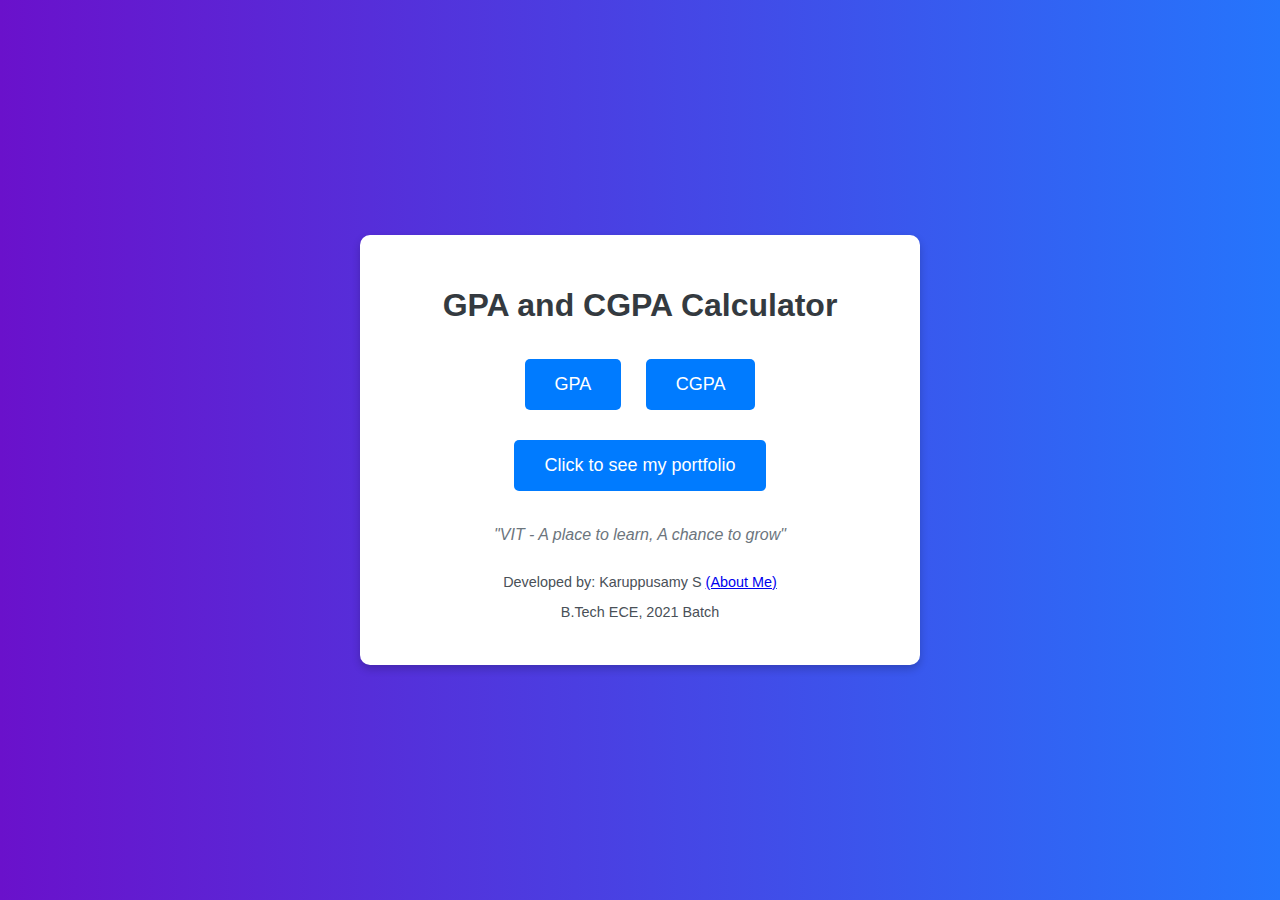
<file: index.html>
<!DOCTYPE html>
<html lang="en">
<head>
    <meta charset="UTF-8">
    <meta name="viewport" content="width=device-width, initial-scale=1.0">
    <title>GPA and CGPA Calculator</title>
    <link rel="stylesheet" href="styles.css">
</head>
<body>
    <div class="container">
        <h1>GPA and CGPA Calculator</h1>
        <a href="gpa.html" class="button">GPA</a>
        <a href="cgpa.html" class="button">CGPA</a>
        <a href="portfolio.html" class="button">Click to see my portfolio</a>
        <p class="quote">"VIT - A place to learn, A chance to grow"</p>
        <div class="developer">
            <p>Developed by: Karuppusamy S <a href="#" id="about-link">(About Me)</a></p>
            <p>B.Tech ECE, 2021 Batch</p>
        </div>
    </div>
    <script src="script.js"></script>
</body>
</html>
</file>
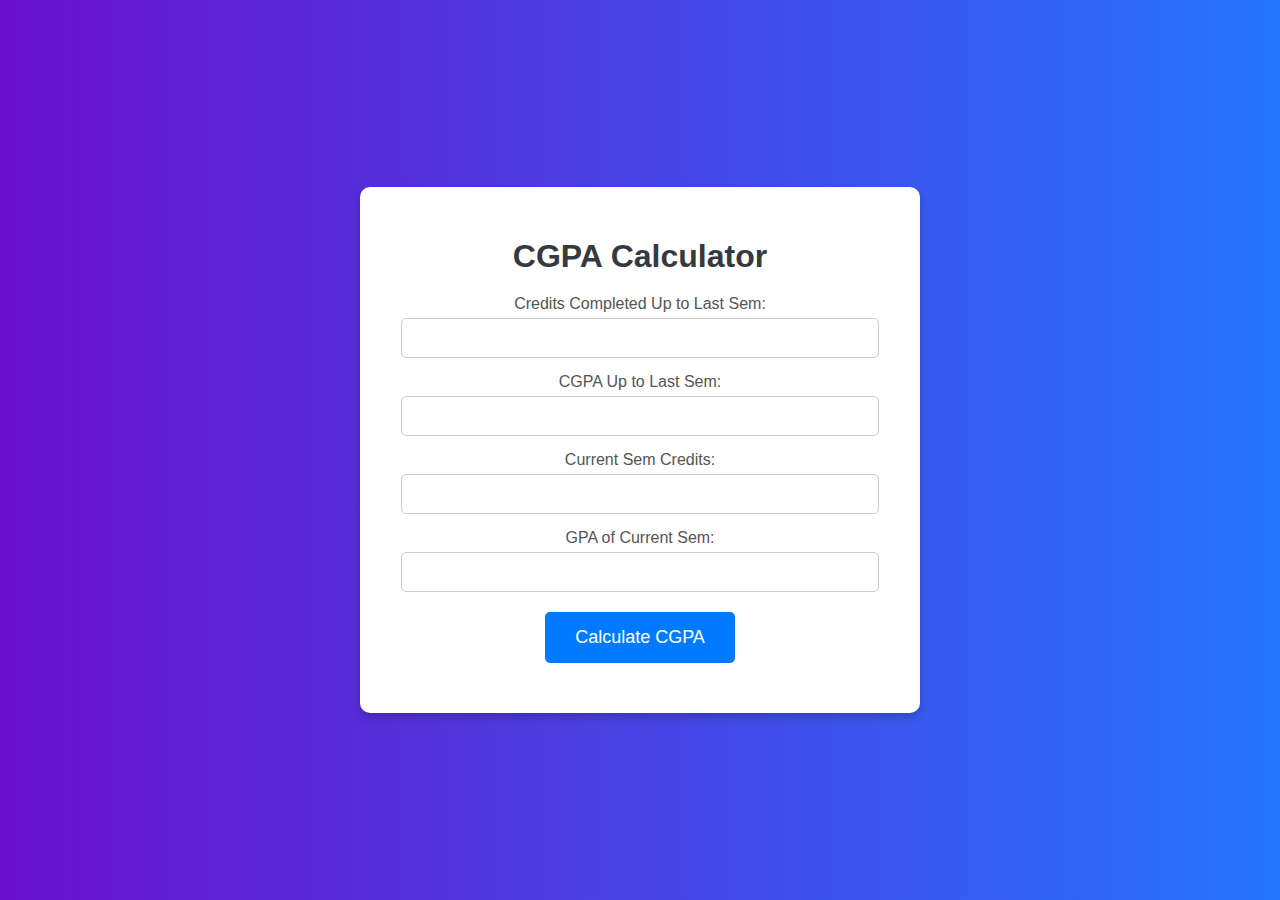
<file: cgpa.html>
<!DOCTYPE html>
<html lang="en">
<head>
    <meta charset="UTF-8">
    <meta name="viewport" content="width=device-width, initial-scale=1.0">
    <title>CGPA Calculator</title>
    <link rel="stylesheet" href="cgpastyles.css">
</head>
<body>
    <div class="container">
        <h1>CGPA Calculator</h1>
        <div class="form-group">
            <label for="completedCredits">Credits Completed Up to Last Sem:</label>
            <input type="number" id="completedCredits" class="input-field" min="0">
        </div>
        <div class="form-group">
            <label for="lastCgpa">CGPA Up to Last Sem:</label>
            <input type="number" id="lastCgpa" class="input-field" step="0.01" min="0" max="10">
        </div>
        <div class="form-group">
            <label for="currentCredits">Current Sem Credits:</label>
            <input type="number" id="currentCredits" class="input-field" min="0">
        </div>
        <div class="form-group">
            <label for="currentGpa">GPA of Current Sem:</label>
            <input type="number" id="currentGpa" class="input-field" step="0.01" min="0" max="10">
        </div>
        <button class="button" onclick="calculateCgpa()">Calculate CGPA</button>
        <div class="result" id="result-container">
            <h2>Your CGPA is: <span id="cgpaResult"></span></h2>
        </div>
        <div class="error" id="error-container"></div>
    </div>
    <script src="script.js"></script>
</body>
</html>
</file>
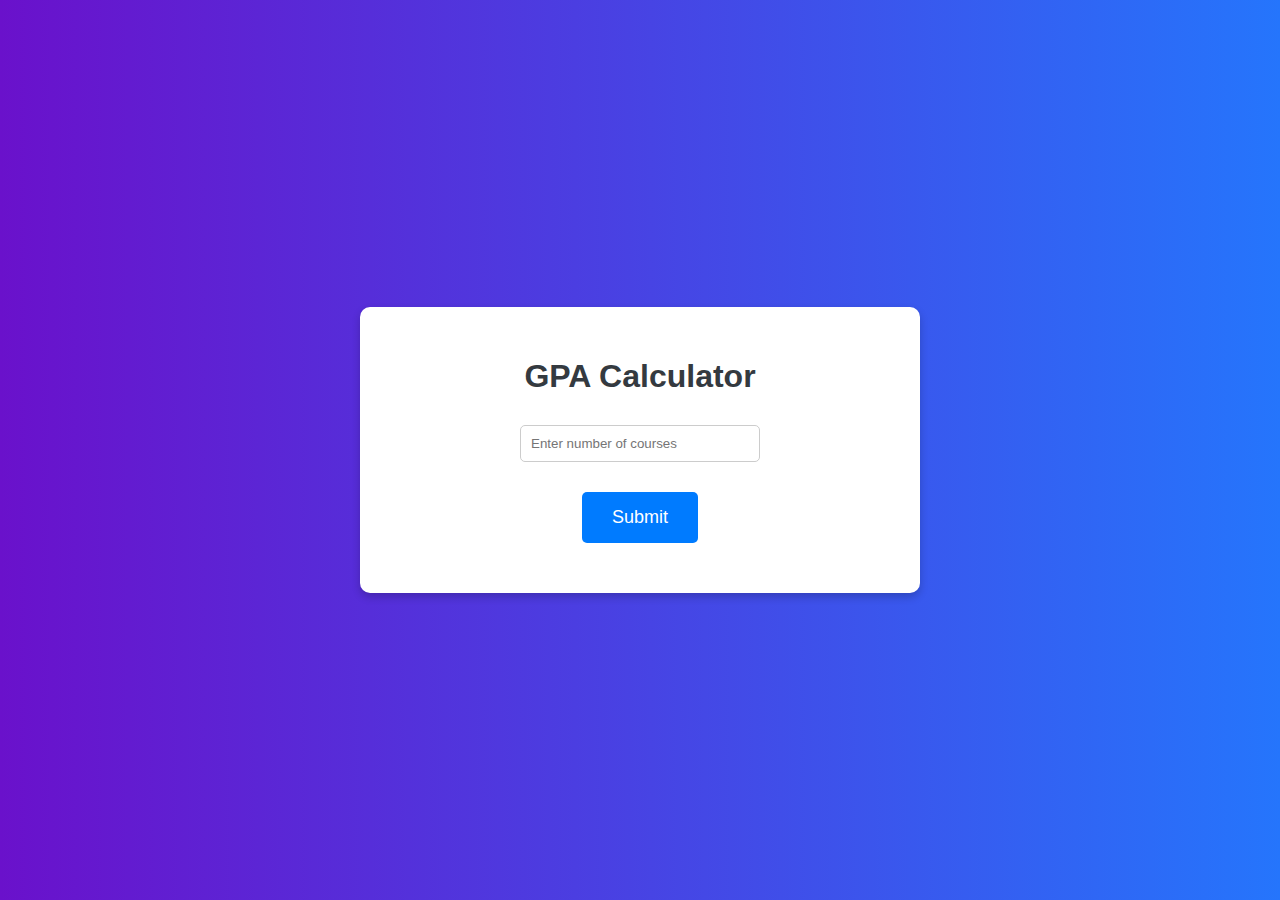
<file: gpa.html>
<!DOCTYPE html>
<html lang="en">
<head>
    <meta charset="UTF-8">
    <meta name="viewport" content="width=device-width, initial-scale=1.0">
    <title>GPA Calculator</title>
    <link rel="stylesheet" href="gpastyles.css">
</head>
<body>
    <div class="container">
        <h1>GPA Calculator</h1>
        <div id="course-inputs">
            <input type="number" step="0.01" class="input-field" id="num-courses" placeholder="Enter number of courses">
            <button class="button" onclick="generateCourseInputs()">Submit</button>
        </div>
        <div id="courses-container"></div>
        <button class="button" style="display:none;" id="calculate-button" onclick="calculateGPA()">Calculate GPA</button>
        <p id="result" class="result"></p>
        <p id="error" class="error"></p>
    </div>
    <script src="script.js"></script>
</body>
</html>
</file>
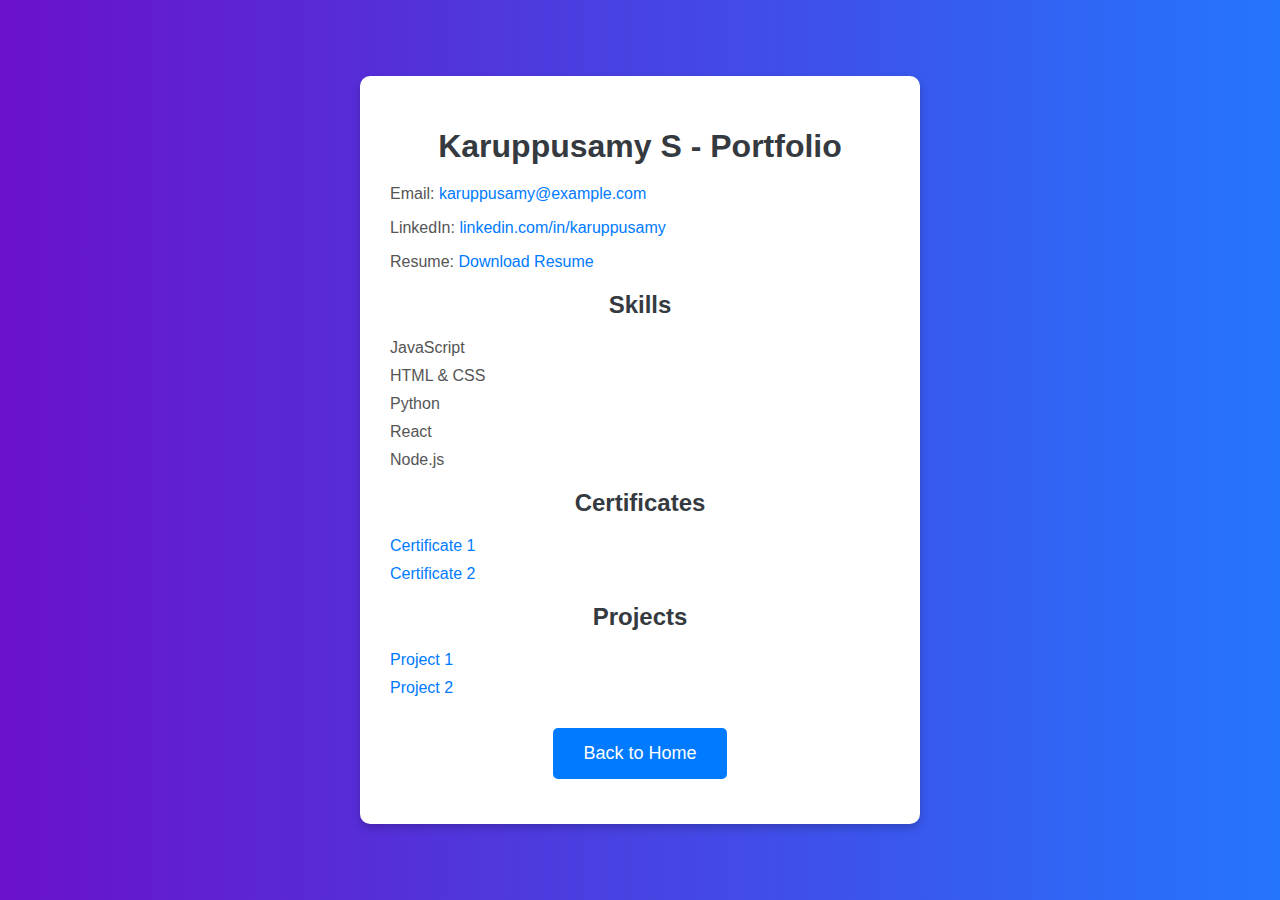
<file: portfolio.html>
<!DOCTYPE html>
<html lang="en">
<head>
    <meta charset="UTF-8">
    <meta name="viewport" content="width=device-width, initial-scale=1.0">
    <title>Karuppusamy S - Portfolio</title>
    <link rel="stylesheet" href="portstyles.css">
</head>
<body>
    <div class="container">
        <h1>Karuppusamy S - Portfolio</h1>
        <p>Email: <a href="mailto:karuppusamy@example.com">karuppusamy@example.com</a></p>
        <p>LinkedIn: <a href="https://www.linkedin.com/in/karuppusamy" target="_blank">linkedin.com/in/karuppusamy</a></p>
        <p>Resume: <a href="resume.pdf" target="_blank">Download Resume</a></p>
        <h2>Skills</h2>
        <ul>
            <li>JavaScript</li>
            <li>HTML & CSS</li>
            <li>Python</li>
            <li>React</li>
            <li>Node.js</li>
        </ul>
        <h2>Certificates</h2>
        <ul>
            <li><a href="certificate1.pdf" target="_blank">Certificate 1</a></li>
            <li><a href="certificate2.pdf" target="_blank">Certificate 2</a></li>
        </ul>
        <h2>Projects</h2>
        <ul>
            <li><a href="https://github.com/karuppusamy/project1" target="_blank">Project 1</a></li>
            <li><a href="https://github.com/karuppusamy/project2" target="_blank">Project 2</a></li>
        </ul>
        <a href="index.html" class="button">Back to Home</a>
    </div>
</body>
</html>
</file>
<file: styles.css>
/* Add this to your existing styles.css file */

body {
    font-family: Arial, sans-serif;
    background: linear-gradient(to right, #6a11cb, #2575fc);
    display: flex;
    justify-content: center;
    align-items: center;
    height: 100vh;
    margin: 0;
}

.container {
    text-align: center;
    background-color: #fff;
    padding: 30px;
    box-shadow: 0 4px 8px rgba(0, 0, 0, 0.2);
    border-radius: 10px;
    max-width: 500px;
    width: 100%;
    animation: fadeIn 1.5s ease-in-out;
}

h1 {
    margin-bottom: 20px;
    font-size: 2em;
    color: #343a40;
}

.button {
    display: inline-block;
    margin: 15px 10px;
    padding: 15px 30px;
    font-size: 18px;
    color: #fff;
    background-color: #007bff;
    border: none;
    border-radius: 5px;
    cursor: pointer;
    text-decoration: none;
    transition: transform 0.3s ease, background-color 0.3s ease;
}

.button:hover {
    background-color: #0056b3;
    transform: translateY(-5px);
}

.quote {
    font-style: italic;
    color: #6c757d;
    margin: 20px 0;
}

.developer {
    margin-top: 30px;
    font-size: 0.9em;
    color: #495057;
}

@keyframes fadeIn {
    0% { opacity: 0; }
    100% { opacity: 1; }
}

/* Modal styles */
.modal {
    display: none; 
    position: fixed; 
    z-index: 1; 
    left: 0;
    top: 0;
    width: 100%; 
    height: 100%; 
    overflow: auto; 
    background-color: rgb(0,0,0); 
    background-color: rgba(0,0,0,0.4); 
    padding-top: 60px; 
}

.modal-content {
    background-color: #fefefe;
    margin: 5% auto; 
    padding: 20px;
    border: 1px solid #888;
    width: 80%; 
    max-width: 500px; 
    border-radius: 10px;
}

.close-button {
    color: #aaa;
    float: right;
    font-size: 28px;
    font-weight: bold;
}

.close-button:hover,
.close-button:focus {
    color: black;
    text-decoration: none;
    cursor: pointer;
}
</file>
<file: cgpastyles.css>
body {
    font-family: Arial, sans-serif;
    background: linear-gradient(to right, #6a11cb, #2575fc);
    display: flex;
    justify-content: center;
    align-items: center;
    height: 100vh;
    margin: 0;
}

.container {
    text-align: center;
    background-color: #fff;
    padding: 30px;
    box-shadow: 0 4px 8px rgba(0, 0, 0, 0.2);
    border-radius: 10px;
    max-width: 500px;
    width: 90%;
    animation: fadeIn 1.5s ease-in-out;
}

h1 {
    margin-bottom: 20px;
    font-size: 2em;
    color: #343a40;
}

.form-group {
    margin-bottom: 15px;
}

label {
    display: block;
    margin-bottom: 5px;
    color: #555;
}

.input-field {
    width: calc(100% - 22px); /* Ensuring consistent width */
    padding: 10px;
    margin: 0 auto;
    border: 1px solid #ccc;
    border-radius: 5px;
    box-sizing: border-box;
    font-size: 16px;
}

.button {
    display: block;
    margin: 20px auto;
    padding: 15px 30px;
    font-size: 18px;
    color: #fff;
    background-color: #007bff;
    border: none;
    border-radius: 5px;
    cursor: pointer;
    text-decoration: none;
    transition: transform 0.3s ease, background-color 0.3s ease;
}

.button:hover {
    background-color: #0056b3;
    transform: translateY(-5px);
}

.result, .error {
    margin-top: 20px;
    font-size: 1.2em;
    display: none; /* Hide by default */
}

.result {
    color: #28a745;
}

.error {
    color: #dc3545;
}

@keyframes fadeIn {
    0% { opacity: 0; }
    100% { opacity: 1; }
}

@media only screen and (min-width: 768px) {
    .container {
        width: 70%;
    }
}
</file>
<file: gpastyles.css>
body {
    font-family: Arial, sans-serif;
    background: linear-gradient(to right, #6a11cb, #2575fc);
    display: flex;
    justify-content: center;
    align-items: center;
    height: 100vh;
    margin: 0;
}

.container {
    text-align: center;
    background-color: #fff;
    padding: 30px;
    box-shadow: 0 4px 8px rgba(0, 0, 0, 0.2);
    border-radius: 10px;
    max-width: 500px;
    width: 90%;
    animation: fadeIn 1.5s ease-in-out;
}

h1 {
    margin-bottom: 20px;
    font-size: 2em;
    color: #343a40;
}

.input-field, .grade-field {
    width: 48%;
    padding: 10px;
    margin: 10px 1%;
    border: 1px solid #ccc;
    border-radius: 5px;
    box-sizing: border-box;
}

.button {
    display: block;
    margin: 20px auto;
    padding: 15px 30px;
    font-size: 18px;
    color: #fff;
    background-color: #007bff;
    border: none;
    border-radius: 5px;
    cursor: pointer;
    text-decoration: none;
    transition: transform 0.3s ease, background-color 0.3s ease;
}

.button:hover {
    background-color: #0056b3;
    transform: translateY(-5px);
}

.result {
    margin-top: 20px;
    font-size: 1.2em;
    color: #28a745;
}

.error {
    margin-top: 20px;
    font-size: 1.2em;
    color: #dc3545;
}

@keyframes fadeIn {
    0% { opacity: 0; }
    100% { opacity: 1; }
}

@media only screen and (min-width: 768px) {
    .container {
        width: 70%;
    }
}

.course-input-row {
    display: flex;
    justify-content: space-between;
    margin-bottom: 10px;
}
</file>
<file: portstyles.css>
body {
    font-family: Arial, sans-serif;
    background: linear-gradient(to right, #6a11cb, #2575fc);
    display: flex;
    justify-content: center;
    align-items: center;
    height: 100vh;
    margin: 0;
}

.container {
    text-align: center;
    background-color: #fff;
    padding: 30px;
    box-shadow: 0 4px 8px rgba(0, 0, 0, 0.2);
    border-radius: 10px;
    max-width: 500px;
    width: 100%;
    animation: fadeIn 1.5s ease-in-out;
}

h1 {
    margin-bottom: 20px;
    font-size: 2em;
    color: #343a40;
}

h2 {
    margin-top: 20px;
    color: #343a40;
}

p, ul {
    text-align: left;
    color: #555;
}

ul {
    list-style-type: none;
    padding: 0;
}

ul li {
    margin: 10px 0;
}

a {
    color: #007bff;
    text-decoration: none;
}

a:hover {
    text-decoration: underline;
}

.button {
    display: inline-block;
    margin: 15px 10px;
    padding: 15px 30px;
    font-size: 18px;
    color: #fff;
    background-color: #007bff;
    border: none;
    border-radius: 5px;
    cursor: pointer;
    text-decoration: none;
    transition: transform 0.3s ease, background-color 0.3s ease;
}

.button:hover {
    background-color: #0056b3;
    transform: translateY(-5px);
}

.quote {
    font-style: italic;
    color: #6c757d;
    margin: 20px 0;
}

.developer {
    margin-top: 30px;
    font-size: 0.9em;
    color: #495057;
}

@keyframes fadeIn {
    0% { opacity: 0; }
    100% { opacity: 1; }
}
</file>
